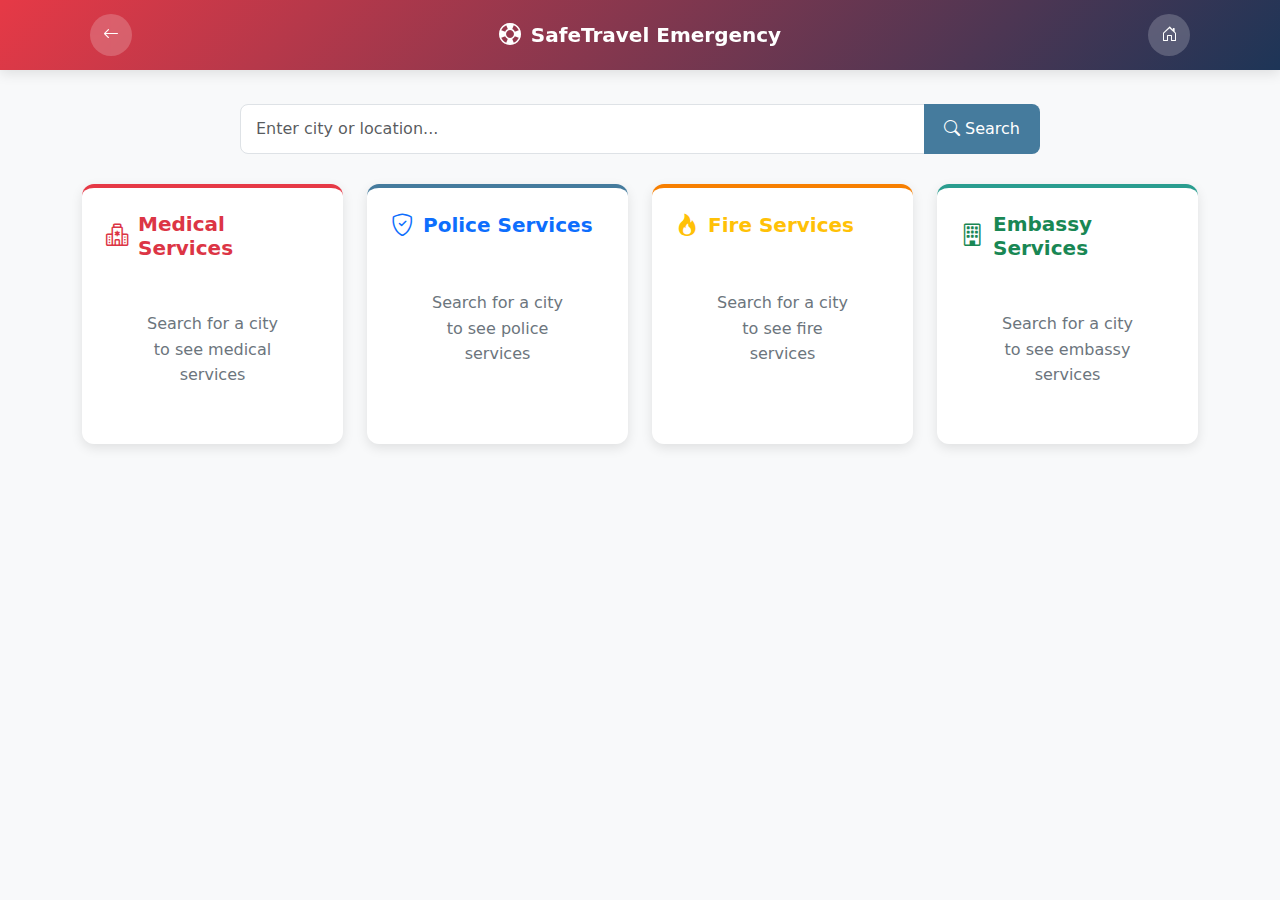
<file: emergency-main.html>
<!DOCTYPE html>
<html lang="en">
<head>
    <meta charset="UTF-8">
    <meta name="viewport" content="width=device-width, initial-scale=1.0">
    <title>SafeTravel Emergency Services</title>
    <link href="https://cdn.jsdelivr.net/npm/bootstrap@5.3.2/dist/css/bootstrap.min.css" rel="stylesheet">
    <link rel="stylesheet" href="emergency.css">
    <link rel="stylesheet" href="https://cdn.jsdelivr.net/npm/bootstrap-icons@1.11.1/font/bootstrap-icons.css">
</head>
<body>
    <nav class="navbar navbar-dark">
        <div class="container position-relative">
            <button class="nav-button left-arrow-btn" onclick="window.location.href='ai-guidebot-main.html'">
                <i class="bi bi-arrow-left"></i>
            </button>
            <a class="navbar-brand" href="#">
                <i class="bi bi-life-preserver"></i> SafeTravel Emergency
            </a>
            <button class="nav-button home-btn" onclick="window.location.href='index.html'">
                <i class="bi bi-house-door"></i>
            </button>
        </div>
    </nav>

    <div class="container py-4">
        <div class="search-container">
            <div class="input-group mb-4">
                <input type="text" id="citySearch" class="form-control" placeholder="Enter city or location...">
                <button class="btn btn-primary" id="searchButton">
                    <i class="bi bi-search"></i> Search
                </button>
            </div>
        </div>

        <div class="row g-4" id="servicesGrid">
            <div class="col-12 col-md-6 col-lg-3">
                <div class="card emergency-card medical-card h-100">
                    <div class="card-body">
                        <h5 class="card-title text-danger"><i class="bi bi-hospital"></i> Medical Services</h5>
                        <div class="service-list" id="medicalServices">
                            <div class="empty-state">Search for a city to see medical services</div>
                        </div>
                    </div>
                </div>
            </div>
            <div class="col-12 col-md-6 col-lg-3">
                <div class="card emergency-card police-card h-100">
                    <div class="card-body">
                        <h5 class="card-title text-primary"><i class="bi bi-shield-check"></i> Police Services</h5>
                        <div class="service-list" id="policeServices">
                            <div class="empty-state">Search for a city to see police services</div>
                        </div>
                    </div>
                </div>
            </div>
            <div class="col-12 col-md-6 col-lg-3">
                <div class="card emergency-card fire-card h-100">
                    <div class="card-body">
                        <h5 class="card-title text-warning"><i class="bi bi-fire"></i> Fire Services</h5>
                        <div class="service-list" id="fireServices">
                            <div class="empty-state">Search for a city to see fire services</div>
                        </div>
                    </div>
                </div>
            </div>
            <div class="col-12 col-md-6 col-lg-3">
                <div class="card emergency-card embassy-card h-100">
                    <div class="card-body">
                        <h5 class="card-title text-success"><i class="bi bi-building"></i> Embassy Services</h5>
                        <div class="service-list" id="embassyServices">
                            <div class="empty-state">Search for a city to see embassy services</div>
                        </div>
                    </div>
                </div>
            </div>
        </div>

        <div class="loading-spinner spinner-border" role="status" id="loadingSpinner">
            <span class="visually-hidden">Loading...</span>
        </div>
    </div>

    <script src="https://code.jquery.com/jquery-3.6.0.min.js"></script>
    <script src="emer.js"></script>
</body>
</html>
</file>
<file: emergency.css>
:root {
    --primary-color: #e63946;
    --secondary-color: #457b9d;
    --dark-color: #1d3557;
    --light-color: #f1faee;
    --accent-color: #a8dadc;
    --shadow: 0 4px 12px rgba(0, 0, 0, 0.1);
    --transition: all 0.3s cubic-bezier(0.25, 0.8, 0.25, 1);
}

body {
    font-family: 'Segoe UI', Roboto, system-ui, sans-serif;
    background-color: #f8f9fa;
    color: #212529;
    line-height: 1.6;
    padding-top: 80px;
}

/* Enhanced Navbar */
.navbar {
    position: fixed;
    top: 0;
    left: 0;
    right: 0;
    z-index: 1030;
    padding: 12px 0;
    background: linear-gradient(135deg, var(--primary-color), var(--dark-color));
    box-shadow: var(--shadow);
}

.navbar-brand {
    font-weight: 600;
    font-size: 1.25rem;
    color: white;
    display: flex;
    align-items: center;
    margin: 0 auto;
}

.navbar-brand i {
    margin-right: 10px;
    font-size: 1.4rem;
}

/* Navigation Buttons */
.nav-button {
    background-color: rgba(255, 255, 255, 0.2);
    backdrop-filter: blur(10px);
    color: white;
    border: none;
    border-radius: 50%;
    width: 42px;
    height: 42px;
    display: flex;
    align-items: center;
    justify-content: center;
    transition: var(--transition);
    position: absolute;
    top: 50%;
    transform: translateY(-50%);
}

.nav-button:hover {
    background-color: rgba(255, 255, 255, 0.3);
    transform: translateY(-50%) scale(1.1);
}

.left-arrow-btn {
    left: 20px;
}

.home-btn {
    right: 20px;
}

/* Search Section */
.search-container {
    max-width: 800px;
    margin: 0 auto 30px;
}

#citySearch {
    border-radius: 8px 0 0 8px;
    border: 1px solid #dee2e6;
    padding: 12px 15px;
    font-size: 1rem;
}

#searchButton {
    border-radius: 0 8px 8px 0;
    padding: 12px 20px;
    font-weight: 500;
    background-color: var(--secondary-color);
    border: none;
    transition: var(--transition);
}

#searchButton:hover {
    background-color: var(--dark-color);
}

/* Emergency Cards */
.emergency-card {
    transition: var(--transition);
    border: none;
    border-radius: 12px;
    box-shadow: var(--shadow);
    overflow: hidden;
    height: 100%;
}

.emergency-card:hover {
    transform: translateY(-8px);
    box-shadow: 0 10px 25px rgba(0, 0, 0, 0.15);
}

.card-body {
    padding: 1.5rem;
}

.card-title {
    font-weight: 600;
    margin-bottom: 1.2rem;
    display: flex;
    align-items: center;
    gap: 10px;
}

.card-title i {
    font-size: 1.4rem;
}

.service-list {
    display: flex;
    flex-direction: column;
    gap: 12px;
}

.service-list-item {
    padding: 12px;
    border-radius: 8px;
    background-color: white;
    box-shadow: 0 2px 4px rgba(0,0,0,0.05);
    transition: var(--transition);
}

.service-list-item:hover {
    transform: translateX(5px);
    box-shadow: 0 4px 8px rgba(0,0,0,0.1);
}

.service-phone-btn {
    padding: 4px 8px;
    font-size: 0.85rem;
    margin-top: 6px;
}

/* Color Themes for Cards */
.medical-card {
    border-top: 4px solid #e63946;
}

.police-card {
    border-top: 4px solid #457b9d;
}

.fire-card {
    border-top: 4px solid #f77f00;
}

.embassy-card {
    border-top: 4px solid #2a9d8f;
}

/* Loading Indicator */
.loading-spinner {
    display: none;
    width: 3rem;
    height: 3rem;
    margin: 2rem auto;
    color: var(--primary-color);
}

/* Empty State */
.empty-state {
    text-align: center;
    padding: 2rem;
    color: #6c757d;
}

/* Responsive Adjustments */
@media (max-width: 768px) {
    .navbar-brand {
        font-size: 1.1rem;
    }
    .card-title {
        font-size: 1.1rem;
    }
}
</file>
